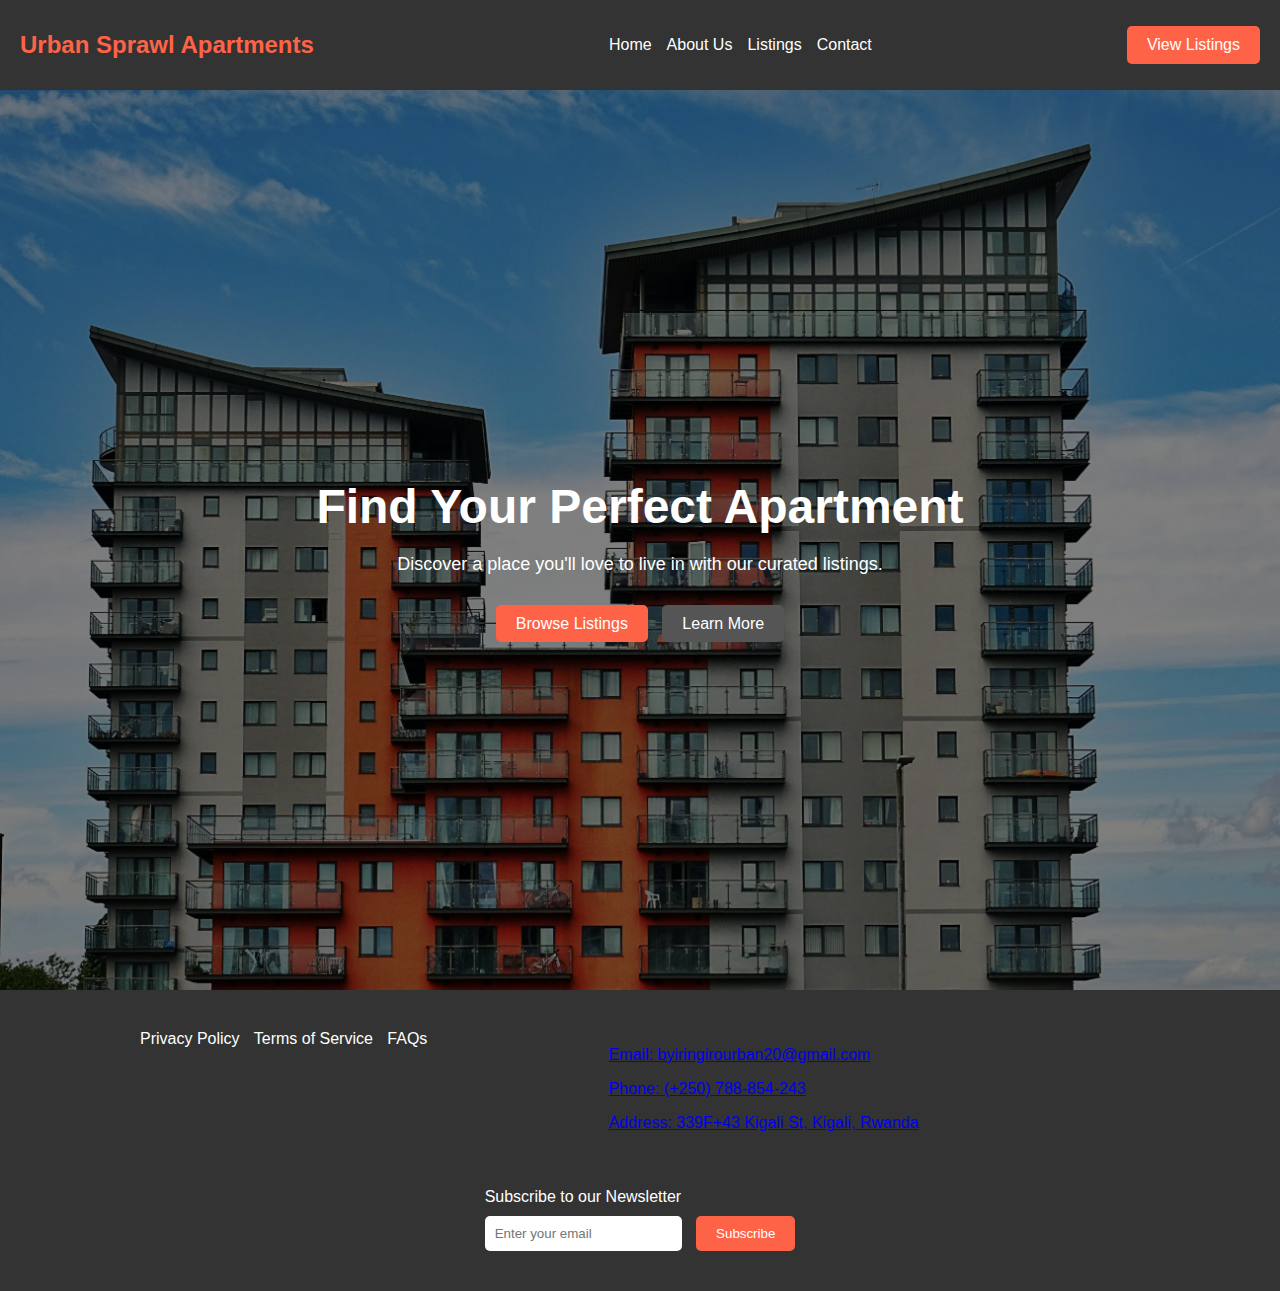
<file: index.html>
<!DOCTYPE html>
<html lang="en">
<head>
    <meta charset="UTF-8">
    <meta name="viewport" content="width=device-width, initial-scale=1.0">
    <link rel="stylesheet" href="https://cdnjs.cloudflare.com/ajax/libs/font-awesome/6.5.2/css/all.min.css" integrity="sha512-SnH5WK+bZxgPHs44uWIX+LLJAJ9/2PkPKZ5QiAj6Ta86w+fsb2TkcmfRyVX3pBnMFcV7oQPJkl9QevSCWr3W6A==" crossorigin="anonymous" referrerpolicy="no-referrer" />
    <title>Urban Sprawl Apartments</title>
    <link rel="stylesheet" href="style.css">
    <link rel="icon" href="logo.png">
</head>
<body>
    <header>
        <div class="logo">Urban Sprawl Apartments</div>
        <nav>
            <ul>
                <li><a href="#home">Home</a></li>
                <li><a href="about.html">About Us</a></li>
                <li><a href="listing.html">Listings</a></li>
                <li><a href="contact.html">Contact</a></li>
            </ul>
        </nav>
        <a class="cta" href="listing.html">View Listings</a>
    </header>
    <section class="hero">
        <div class="hero-overlay"></div>
        <div class="hero-content">
            <h1>Find Your Perfect Apartment</h1>
            <p>Discover a place you'll love to live in with our curated listings.</p>
            <a class="btn-primary" href="https://ie.hotels.com/de1230601-at15/booking-apartment-hotels-kigali-rwanda-hotel-rooms/">Browse Listings</a>
            <a class="btn-secondary" href="https://livinginkigali.com/houses-for-rent-kigali/">Learn More</a>
        </div>
    </section>
    <footer>
        <div class="footer-content">
            <div class="footer-links">
                <a href="privacy-policy.html">Privacy Policy</a>
                <a href="terms.html">Terms of Service</a>
                <a href="faq.html">FAQs</a>
            </div>
            <div class="contact-info">
                <a href="email: byiringirourban20@gmail.com"><p>Email: byiringirourban20@gmail.com</p></a>
                <a href="tel: (+250) 788-854-243 p123"><p>Phone: (+250) 788-854-243</p></a>
                <a href="https://www.google.com/search?q=Address%3A+339F%2B43+Kigali+St%2C+Kigali%2C+Rwanda&oq=Address%3A+339F%2B43+Kigali+St%2C+Kigali%2C+Rwanda&gs_lcrp=EgZjaHJvbWUyBggAEEUYOTIGCAEQRRg60gEHODUxajBqN6gCCLACAQ&sourceid=chrome&ie=UTF-8"><p>Address: 339F+43 Kigali St, Kigali, Rwanda</p></a>
            </div>
            <div class="social-media">
                <a href="https://www.facebook.com/profile.php?id=100066577867585"><i class="fa-brands fa-facebook"></i></a>
                <a href="https://www.instagram.com/grazia_apartments_rwanda1/"><i class="fa-brands fa-instagram"></i></a>
                <a href="https://x.com/urbanpac20"><i class="fa-brands fa-x-twitter"></i></a>
                <a href="https://telegram.org/"><i class="fa-brands fa-telegram"></i></a>
                <a href="https://web.whatsapp.com/"><i class="fa-brands fa-whatsapp"></i></a>
            </div>
        </div>
        <form class="newsletter-signup">
            <label for="email" id="myLabel">Subscribe to our Newsletter</label>
            <input type="email" id="email" name="email" placeholder="Enter your email">
            <button type="submit" id="submit">Subscribe</button>
        </form>
    </footer>
    <script src="script.js"></script>
</body>
</html>
</file>
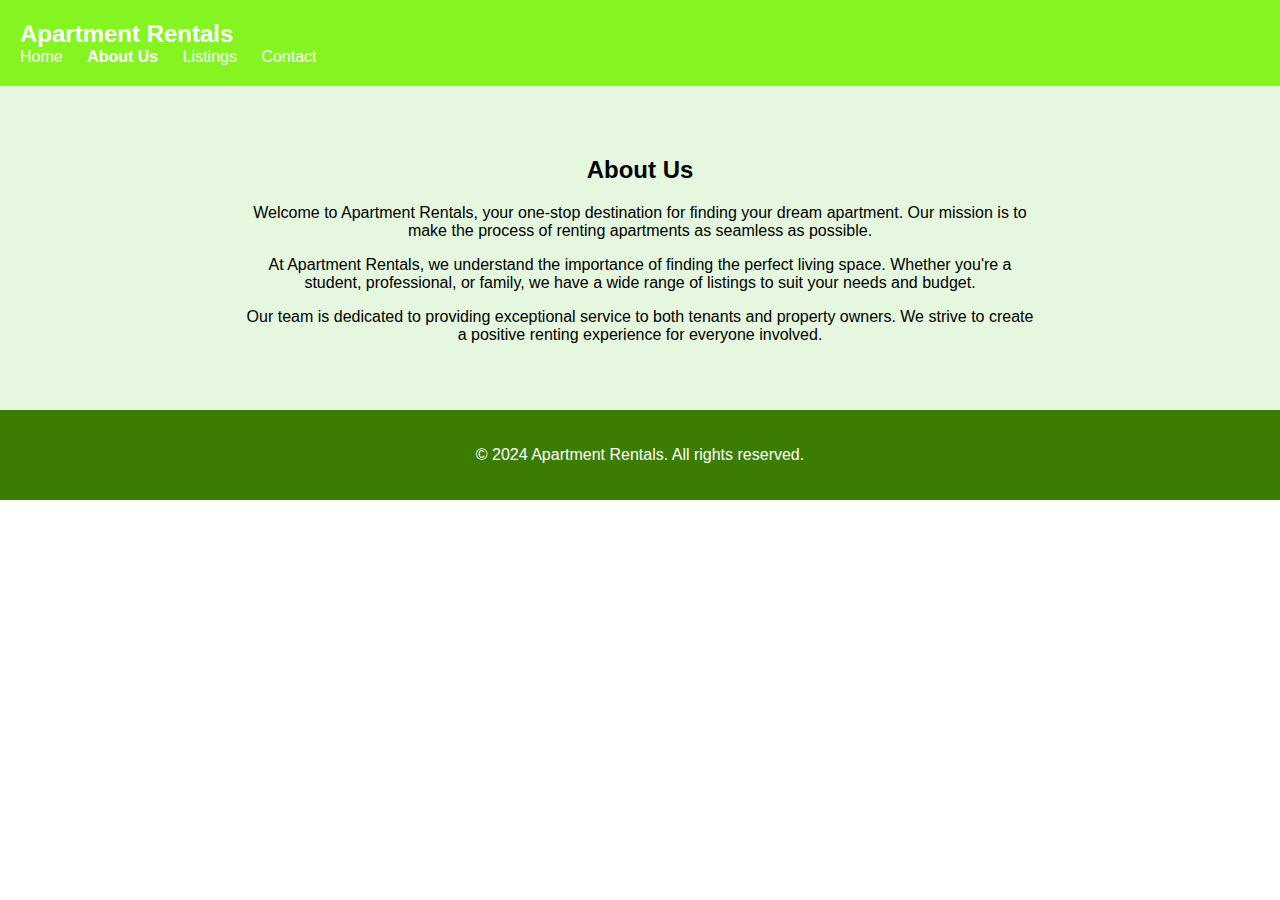
<file: about.html>
<!DOCTYPE html>
<html lang="en">
<head>
    <meta charset="UTF-8">
    <meta name="viewport" content="width=device-width, initial-scale=1.0">
    <title>About Us</title>
    <link rel="stylesheet" href="about.css">
    <link rel="icon" href="logo.png">
</head>
<body>
    <header>
        <div class="logo">Apartment Rentals</div>
        <nav>
            <ul>
                <li><a href="index.html">Home</a></li>
                <li><a href="about.html" class="active">About Us</a></li>
                <li><a href="listing.html">Listings</a></li>
                <li><a href="contact.html">Contact</a></li>
            </ul>
        </nav>
    </header>
    <section class="about-section">
        <div class="container">
            <h2>About Us</h2>
            <p>Welcome to Apartment Rentals, your one-stop destination for finding your dream apartment. Our mission is to make the process of renting apartments as seamless as possible.</p>
            <p>At Apartment Rentals, we understand the importance of finding the perfect living space. Whether you're a student, professional, or family, we have a wide range of listings to suit your needs and budget.</p>
            <p>Our team is dedicated to providing exceptional service to both tenants and property owners. We strive to create a positive renting experience for everyone involved.</p>
        </div>
    </section>
    <footer>
        <div class="container">
            <p>&copy; 2024 Apartment Rentals. All rights reserved.</p>
        </div>
    </footer>
    <script src="script.js"></script>
</body>
</html>
</file>
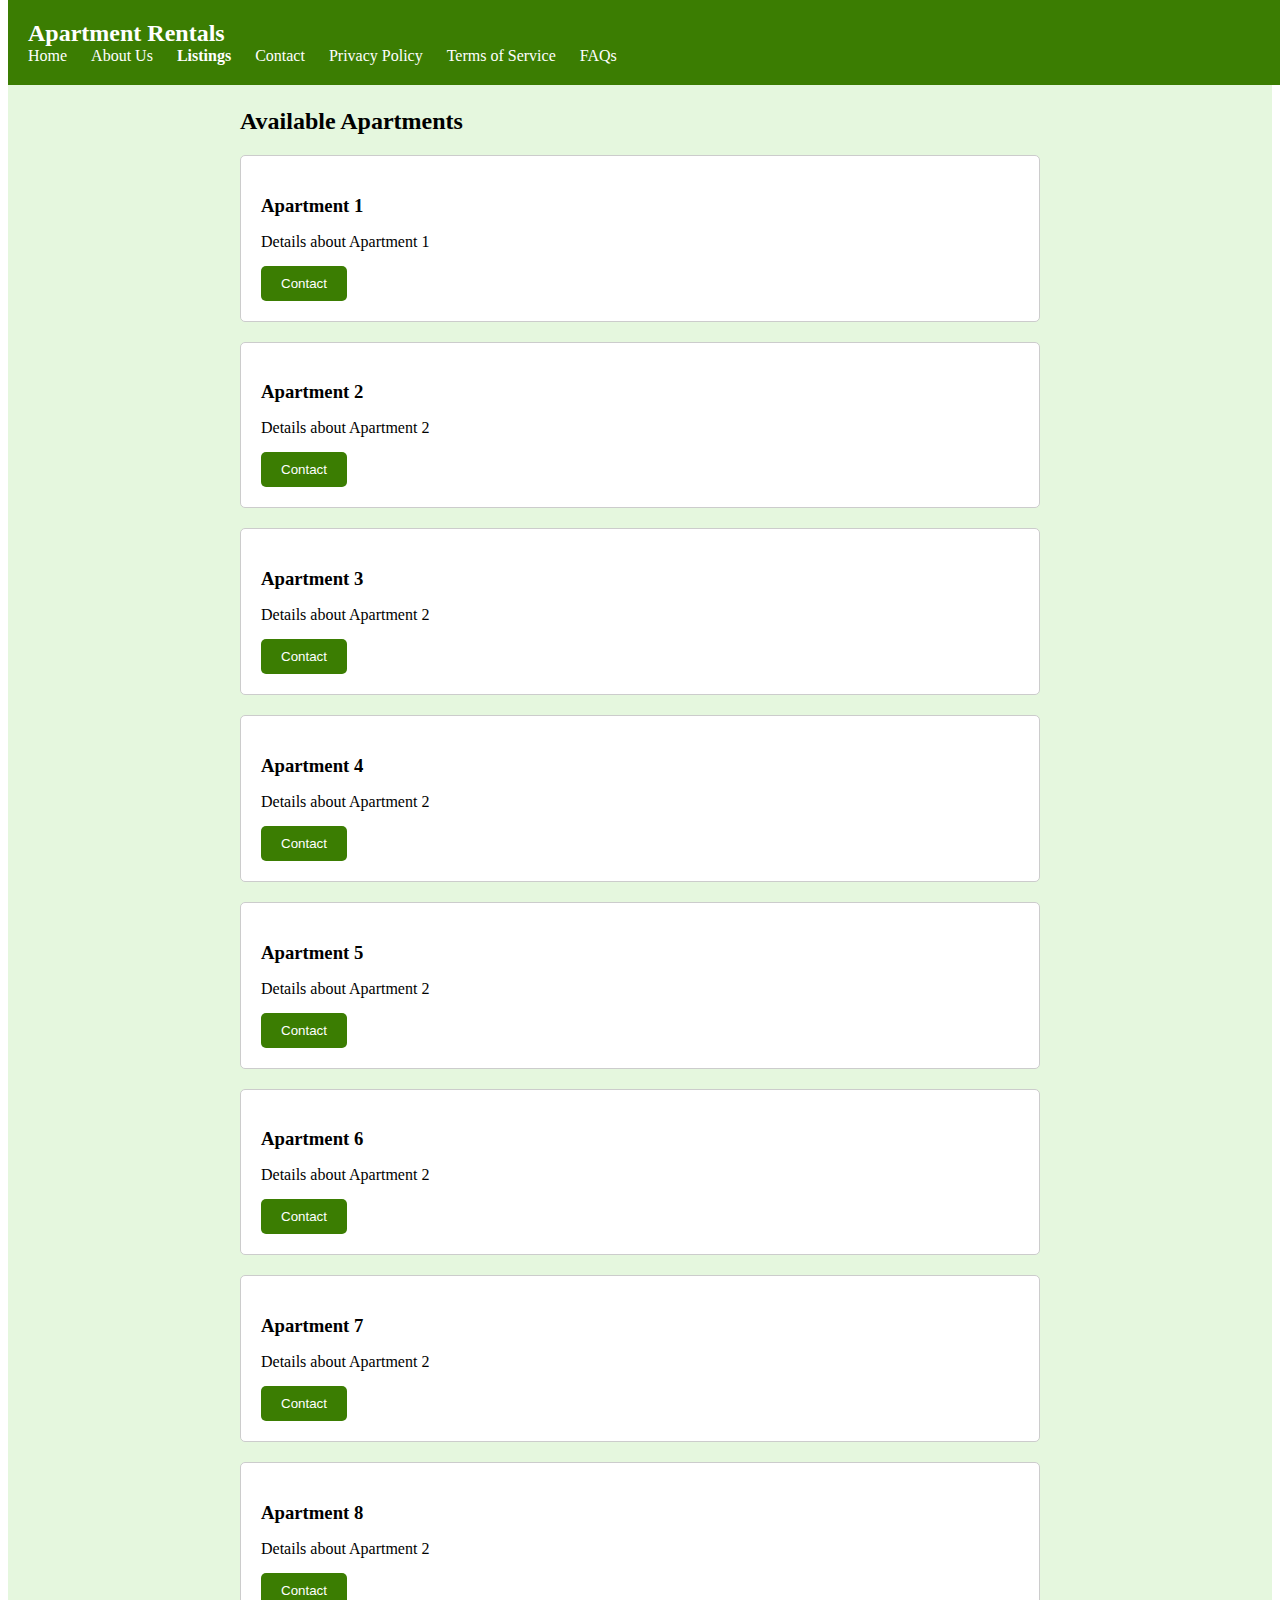
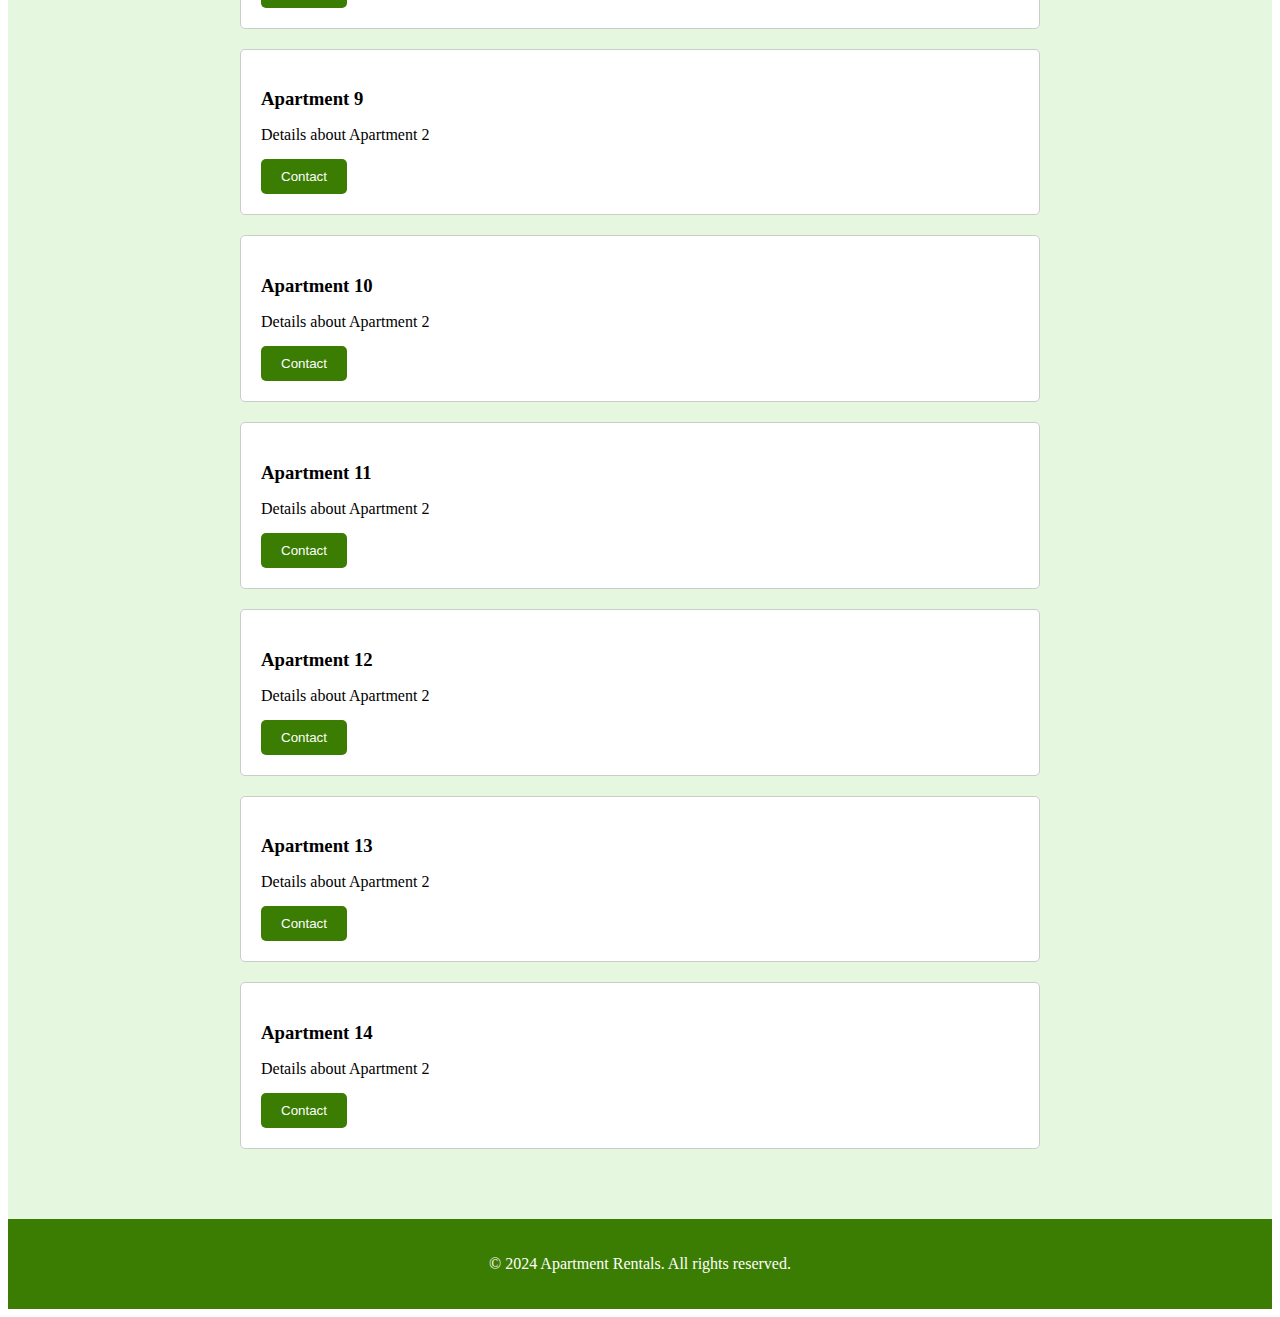
<file: contact-agent.html>
<!DOCTYPE html>
<html lang="en">
<head>
    <meta charset="UTF-8">
    <meta name="viewport" content="width=device-width, initial-scale=1.0">
    <title>Listings</title>
    <link rel="stylesheet" href="contact-agent.css">
</head>
<body>
    <header>
        <div class="logo">Apartment Rentals</div>
        <nav>
            <ul>
                <li><a href="index.html">Home</a></li>
                <li><a href="about.html">About Us</a></li>
                <li><a href="listing.html" class="active">Listings</a></li>
                <li><a href="contact.html">Contact</a></li>
                <li><a href="privacy-policy.html">Privacy Policy</a></li>
                <li><a href="terms.html">Terms of Service</a></li>
                <li><a href="faq.html">FAQs</a></li>
            </ul>
        </nav>
    </header>
    <section class="listings-section">
        <div class="container">
            <h2>Available Apartments</h2>
            <div class="listing">
                <h3>Apartment 1</h3>
                <p>Details about Apartment 1</p>
                <button class="contact-btn">Contact</button>
            </div>
            <div class="listing">
                <h3>Apartment 2</h3>
                <p>Details about Apartment 2</p>
                <button class="contact-btn">Contact</button>
            </div>
            <div class="listing">
                <h3>Apartment 3</h3>
                <p>Details about Apartment 2</p>
                <button class="contact-btn">Contact</button>
            </div>
            <div class="listing">
                <h3>Apartment 4</h3>
                <p>Details about Apartment 2</p>
                <button class="contact-btn">Contact</button>
            </div>
            <div class="listing">
                <h3>Apartment 5</h3>
                <p>Details about Apartment 2</p>
                <button class="contact-btn">Contact</button>
            </div>
            <div class="listing">
                <h3>Apartment 6</h3>
                <p>Details about Apartment 2</p>
                <button class="contact-btn">Contact</button>
            </div>
            <div class="listing">
                <h3>Apartment 7</h3>
                <p>Details about Apartment 2</p>
                <button class="contact-btn">Contact</button>
            </div>
            <div class="listing">
                <h3>Apartment 8</h3>
                <p>Details about Apartment 2</p>
                <button class="contact-btn">Contact</button>
            </div>
            <div class="listing">
                <h3>Apartment 9</h3>
                <p>Details about Apartment 2</p>
                <button class="contact-btn">Contact</button>
            </div>
            <div class="listing">
                <h3>Apartment 10</h3>
                <p>Details about Apartment 2</p>
                <button class="contact-btn">Contact</button>
            </div>
            <div class="listing">
                <h3>Apartment 11</h3>
                <p>Details about Apartment 2</p>
                <button class="contact-btn">Contact</button>
            </div>
            <div class="listing">
                <h3>Apartment 12</h3>
                <p>Details about Apartment 2</p>
                <button class="contact-btn">Contact</button>
            </div>
            <div class="listing">
                <h3>Apartment 13</h3>
                <p>Details about Apartment 2</p>
                <button class="contact-btn">Contact</button>
            </div>
            <div class="listing">
                <h3>Apartment 14</h3>
                <p>Details about Apartment 2</p>
                <button class="contact-btn">Contact</button>
            </div>
            <!-- Add more listings as needed -->
        </div>
    </section>

    <!-- Modal Structure -->
    <div id="contact-modal" class="modal">
        <div class="modal-content">
            <span class="close">&times;</span>
            <h2 style="text-align: center; font-size: 50px; "><u>Contact Us</u></h2>
            <!-- <form id="contact-form">
                <label for="name">Name:</label>
                <input type="text" id="name" name="name" required>
                <label for="email">Email:</label>
                <input type="email" id="email" name="email" required>
                <label for="message">Message:</label>
                <textarea id="message" name="message" rows="4" required></textarea>
                <button type="submit">Send Message</button>
            </form> -->
            <a href="tel: (+250)788-854243"><h2 style="text-align: center; font-size: 50px; margin-top: 30px;">(+250)788-854243</h2></a>
        </div>
    </div>

    <footer>
        <div class="container">
            <p>&copy; 2024 Apartment Rentals. All rights reserved.</p>
        </div>
    </footer>
    <script src="contact-agent.js"></script>
</body>
</html>
</file>
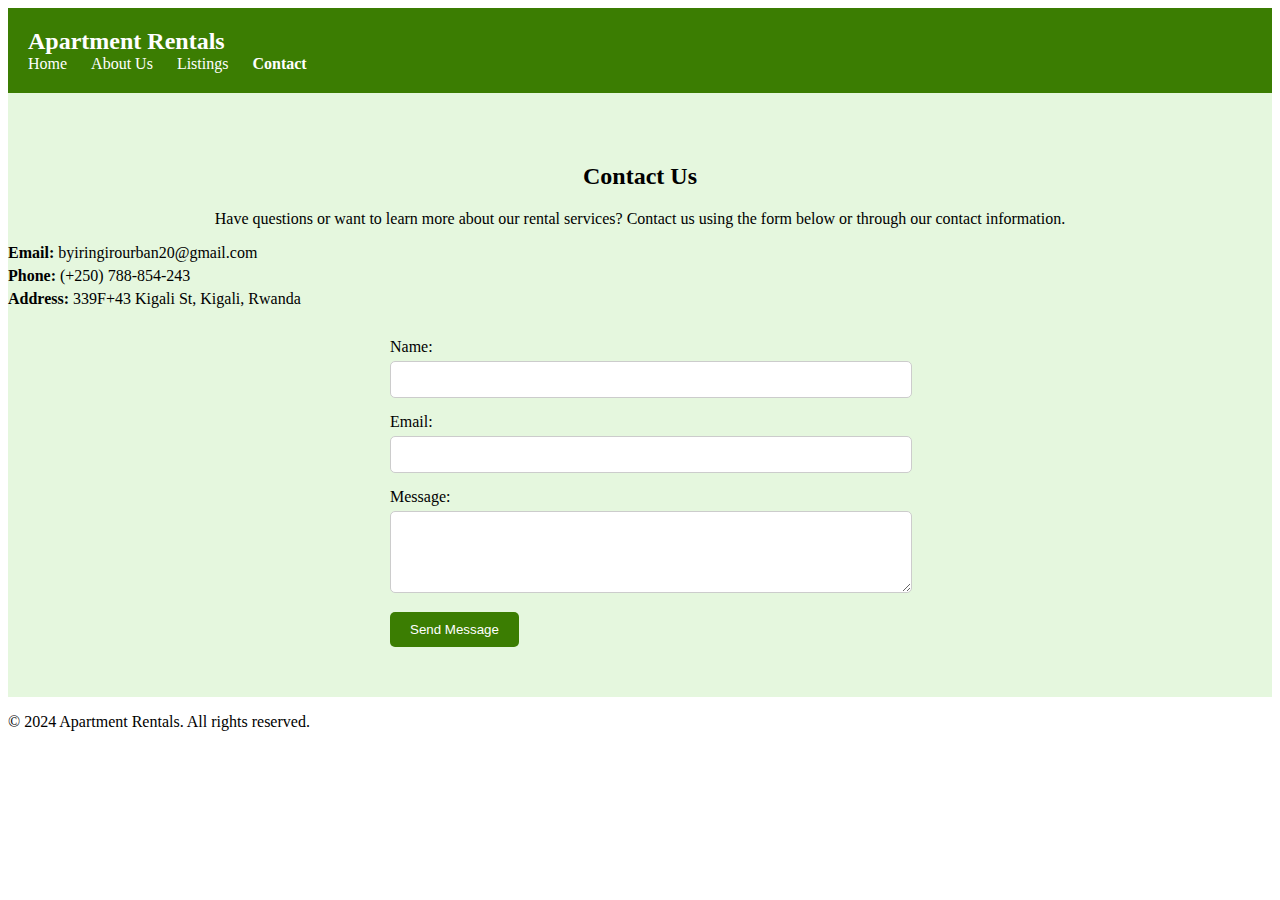
<file: contact.html>
<!DOCTYPE html>
<html lang="en">
<head>
    <meta charset="UTF-8">
    <meta name="viewport" content="width=device-width, initial-scale=1.0">
    <title>Contact Us</title>
    <link rel="stylesheet" href="contact.css">
    <link rel="icon" href="logo.png">
</head>
<body>
    <header>
        <div class="logo">Apartment Rentals</div>
        <nav>
            <ul>
                <li><a href="index.html">Home</a></li>
                <li><a href="about.html">About Us</a></li>
                <li><a href="listings.html">Listings</a></li>
                <li><a href="contact.html" class="active">Contact</a></li>
            </ul>
        </nav>
    </header>
    <section class="contact-section">
        <div class="container">
            <h2>Contact Us</h2>
            <p>Have questions or want to learn more about our rental services? Contact us using the form below or through our contact information.</p>
            <div class="contact-info">
                <p><strong>Email:</strong> byiringirourban20@gmail.com</p>
                <p><strong>Phone:</strong> (+250) 788-854-243</p>
                <p><strong>Address:</strong>  339F+43 Kigali St, Kigali, Rwanda</p>
            </div>
            <form class="contact-form">
                <label for="name">Name:</label>
                <input type="text" id="name" name="name" required>
                <label for="email">Email:</label>
                <input type="email" id="email" name="email" required>
                <label for="message">Message:</label>
                <textarea id="message" name="message" rows="4" required></textarea>
                <button type="submit">Send Message</button>
            </form>
        </div>
    </section>
    <footer>
        <div class="container">
            <p>&copy; 2024 Apartment Rentals. All rights reserved.</p>
        </div>
    </footer>
    <script src="script.js"></script>
</body>
</html>
</file>
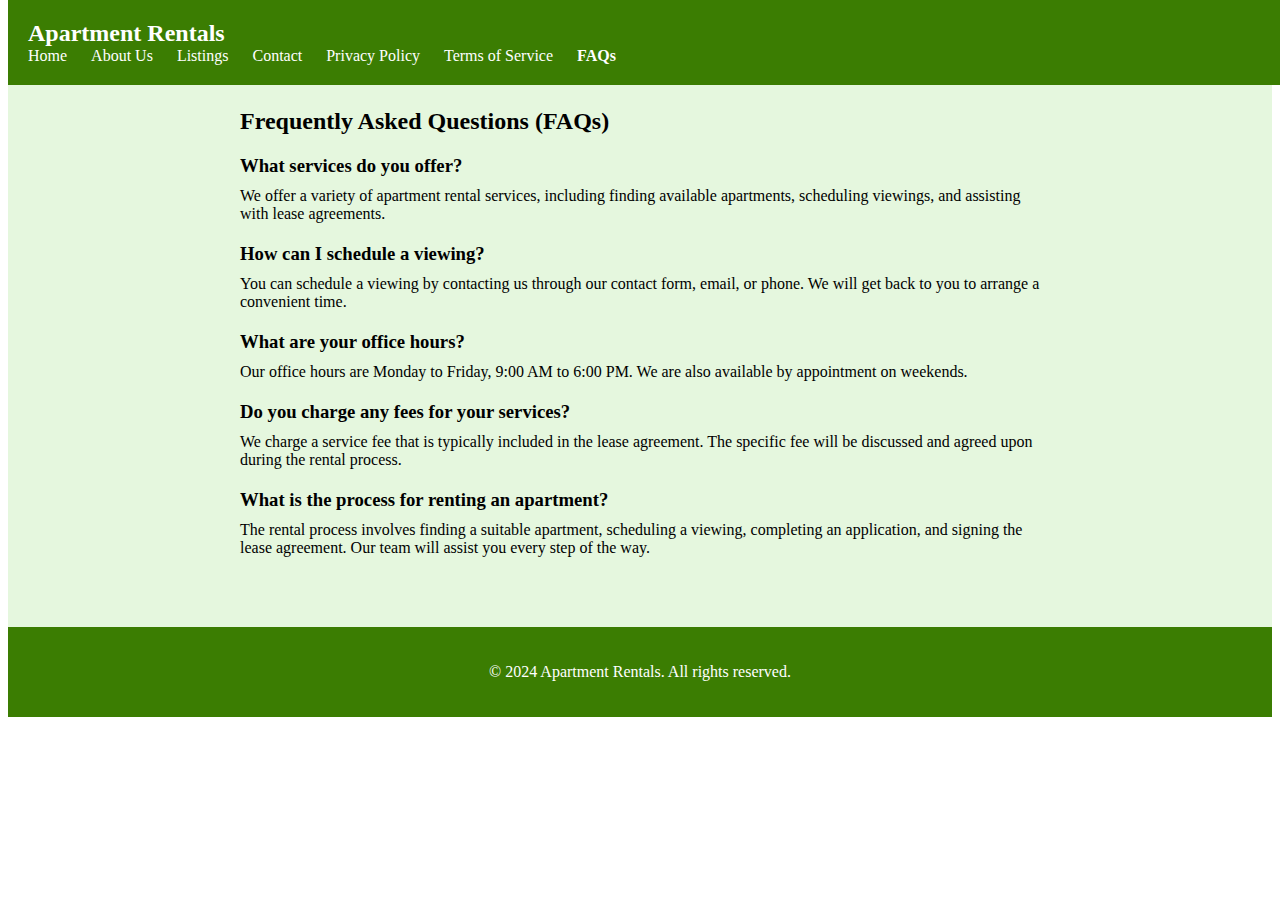
<file: faq.html>
<!DOCTYPE html>
<html lang="en">
<head>
    <meta charset="UTF-8">
    <meta name="viewport" content="width=device-width, initial-scale=1.0">
    <title>FAQs</title>
    <link rel="stylesheet" href="faq.css">
    <link rel="icon" href="logo.png">
</head>
<body>
    <header>
        <div class="logo">Apartment Rentals</div>
        <nav>
            <ul>
                <li><a href="index.html">Home</a></li>
                <li><a href="about.html">About Us</a></li>
                <li><a href="listing.html">Listings</a></li>
                <li><a href="contact.html">Contact</a></li>
                <li><a href="privacy-policy.html">Privacy Policy</a></li>
                <li><a href="terms.html">Terms of Service</a></li>
                <li><a href="faq.html" class="active">FAQs</a></li>
            </ul>
        </nav>
    </header>
    <section class="faqs-section">
        <div class="container">
            <h2>Frequently Asked Questions (FAQs)</h2>
            <div class="faq">
                <h3>What services do you offer?</h3>
                <p>We offer a variety of apartment rental services, including finding available apartments, scheduling viewings, and assisting with lease agreements.</p>
            </div>
            <div class="faq">
                <h3>How can I schedule a viewing?</h3>
                <p>You can schedule a viewing by contacting us through our contact form, email, or phone. We will get back to you to arrange a convenient time.</p>
            </div>
            <div class="faq">
                <h3>What are your office hours?</h3>
                <p>Our office hours are Monday to Friday, 9:00 AM to 6:00 PM. We are also available by appointment on weekends.</p>
            </div>
            <div class="faq">
                <h3>Do you charge any fees for your services?</h3>
                <p>We charge a service fee that is typically included in the lease agreement. The specific fee will be discussed and agreed upon during the rental process.</p>
            </div>
            <div class="faq">
                <h3>What is the process for renting an apartment?</h3>
                <p>The rental process involves finding a suitable apartment, scheduling a viewing, completing an application, and signing the lease agreement. Our team will assist you every step of the way.</p>
            </div>
            <!-- Add more FAQs as needed -->
        </div>
    </section>
    <footer>
        <div class="container">
            <p>&copy; 2024 Apartment Rentals. All rights reserved.</p>
        </div>
    </footer>
    <script src="script.js"></script>
</body>
</html>
</file>
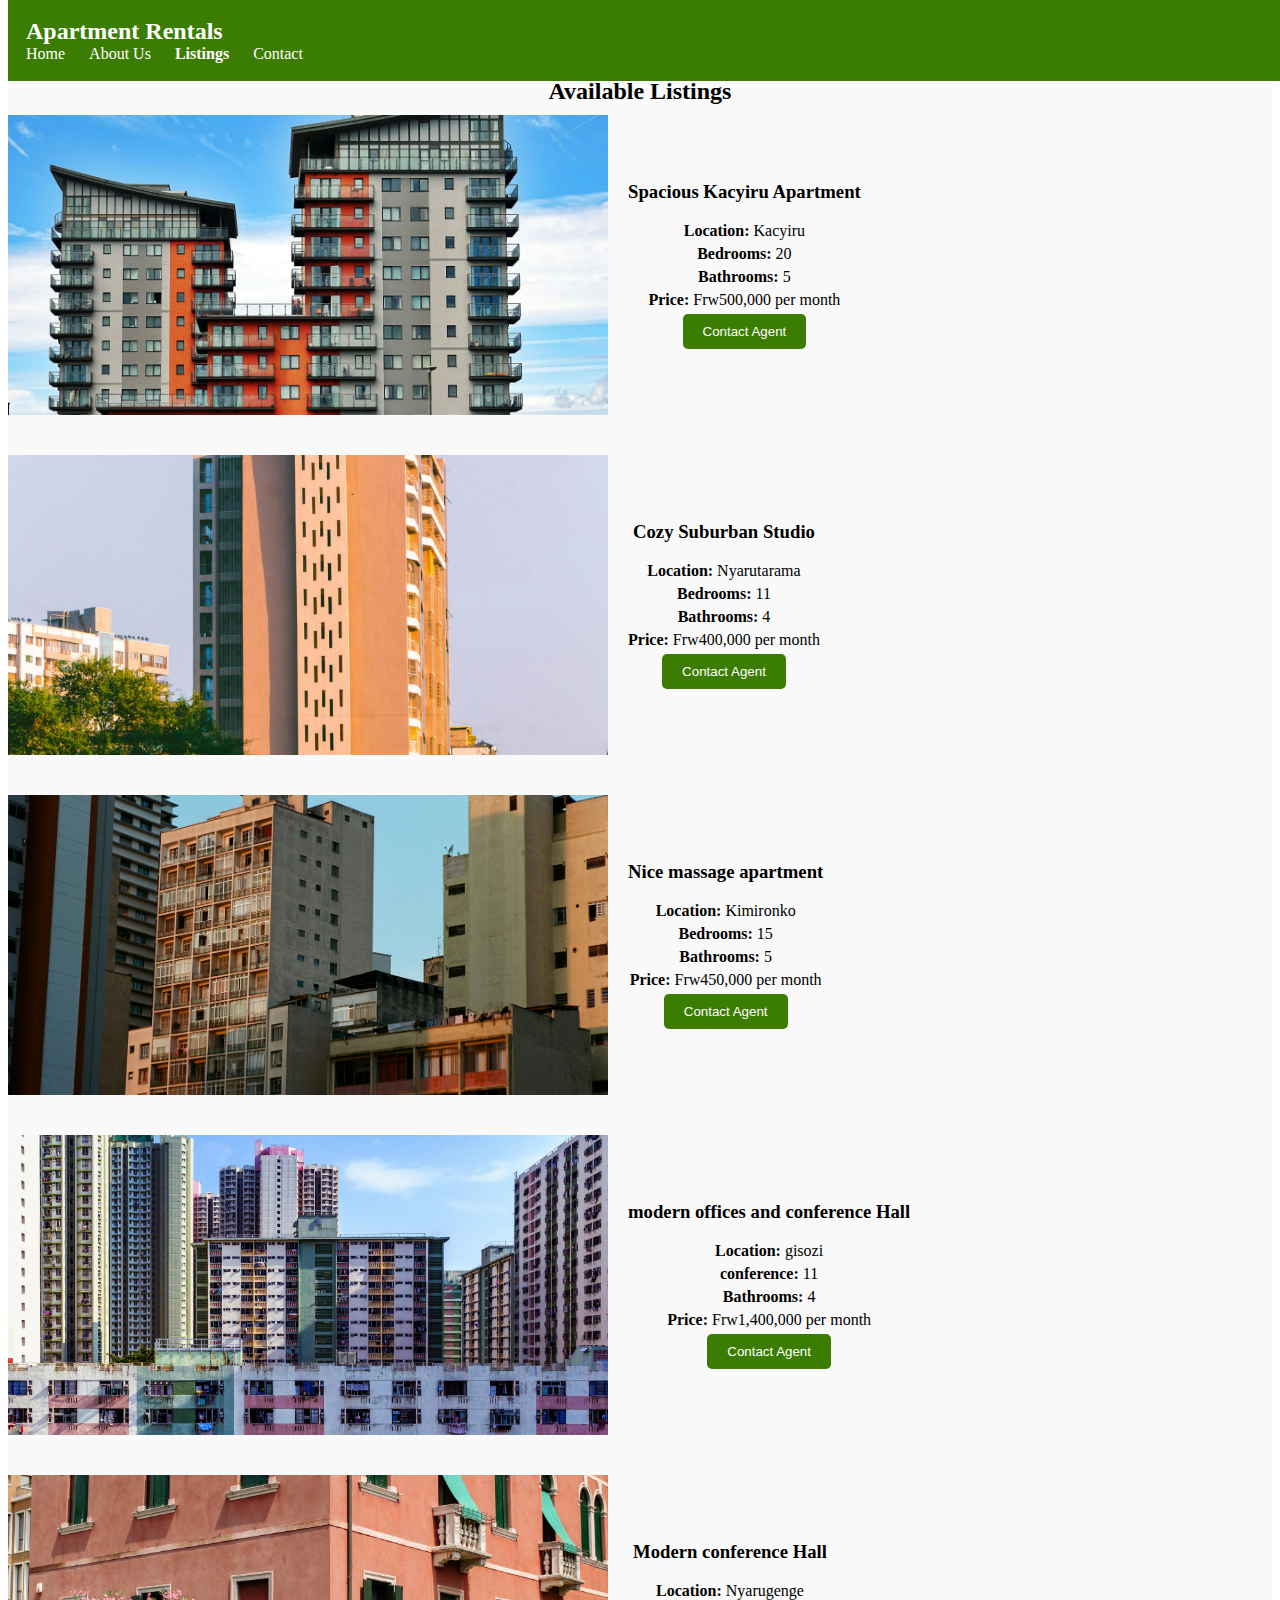
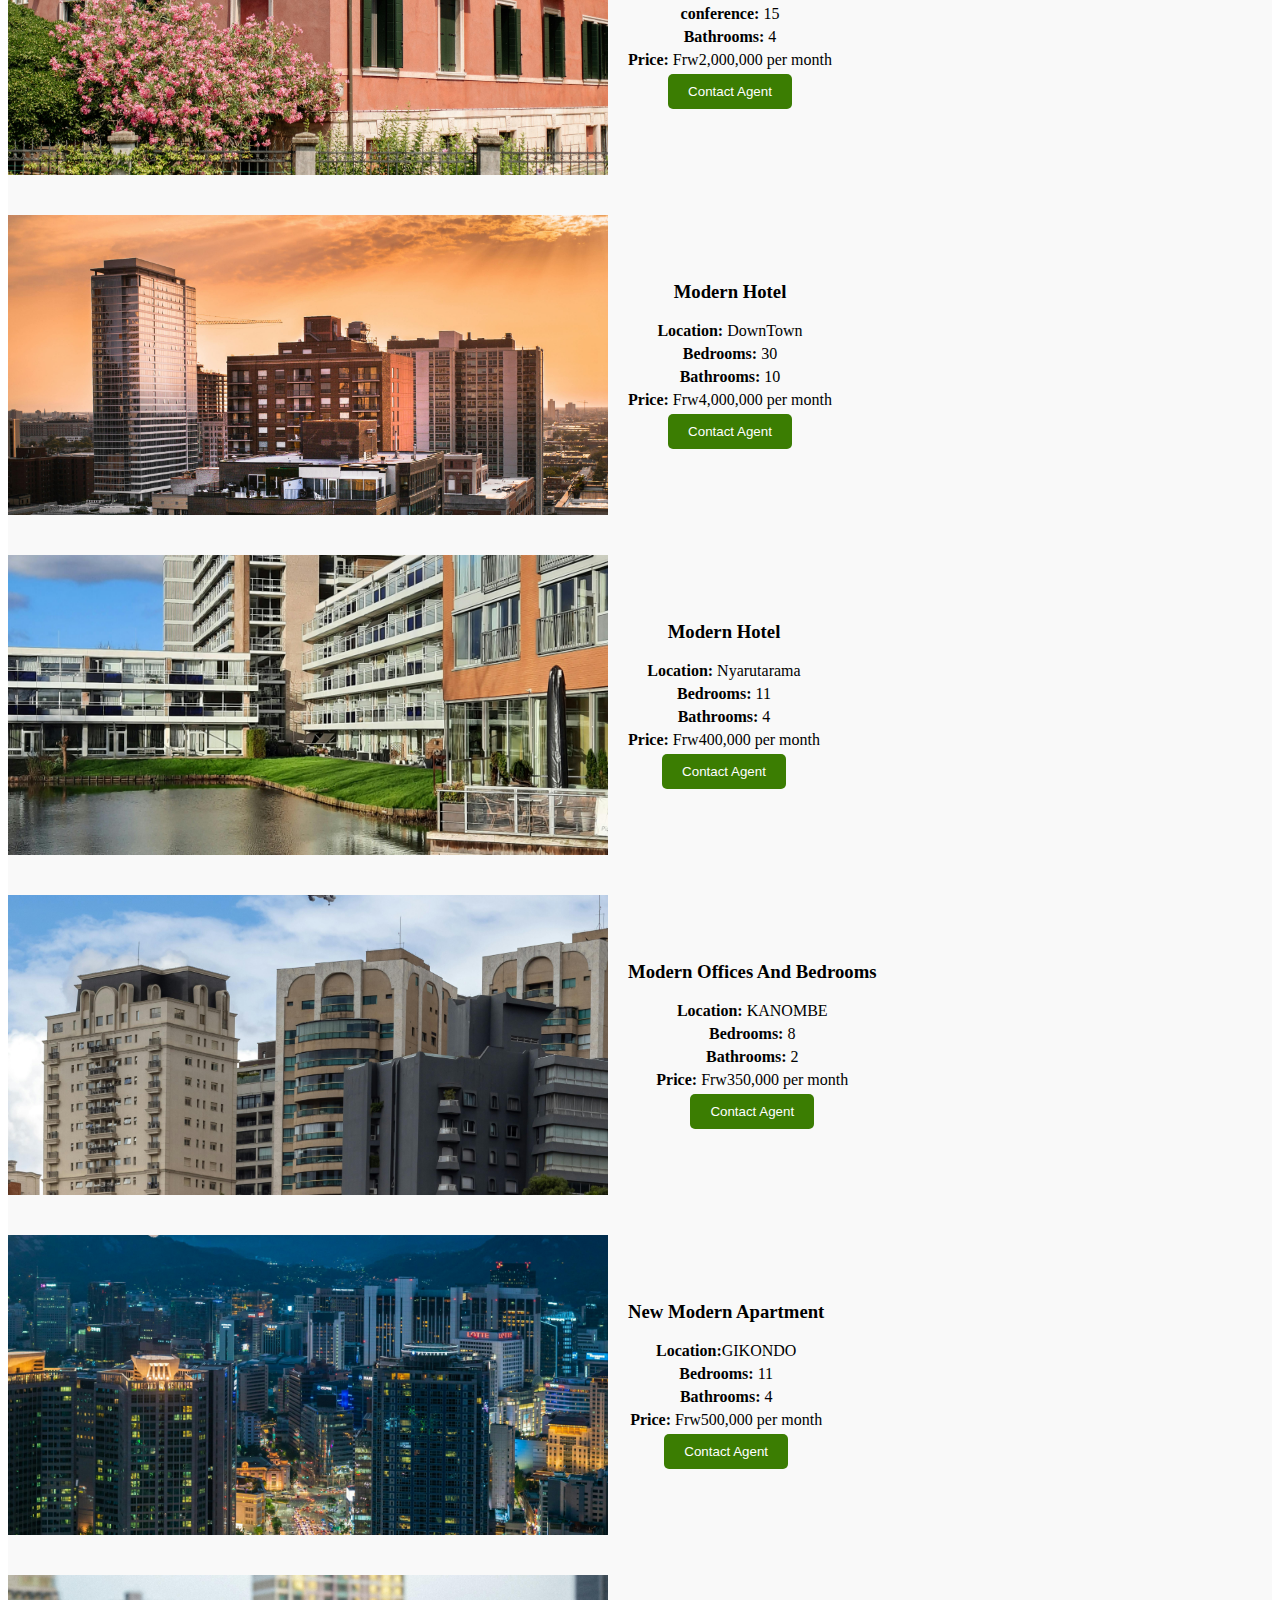
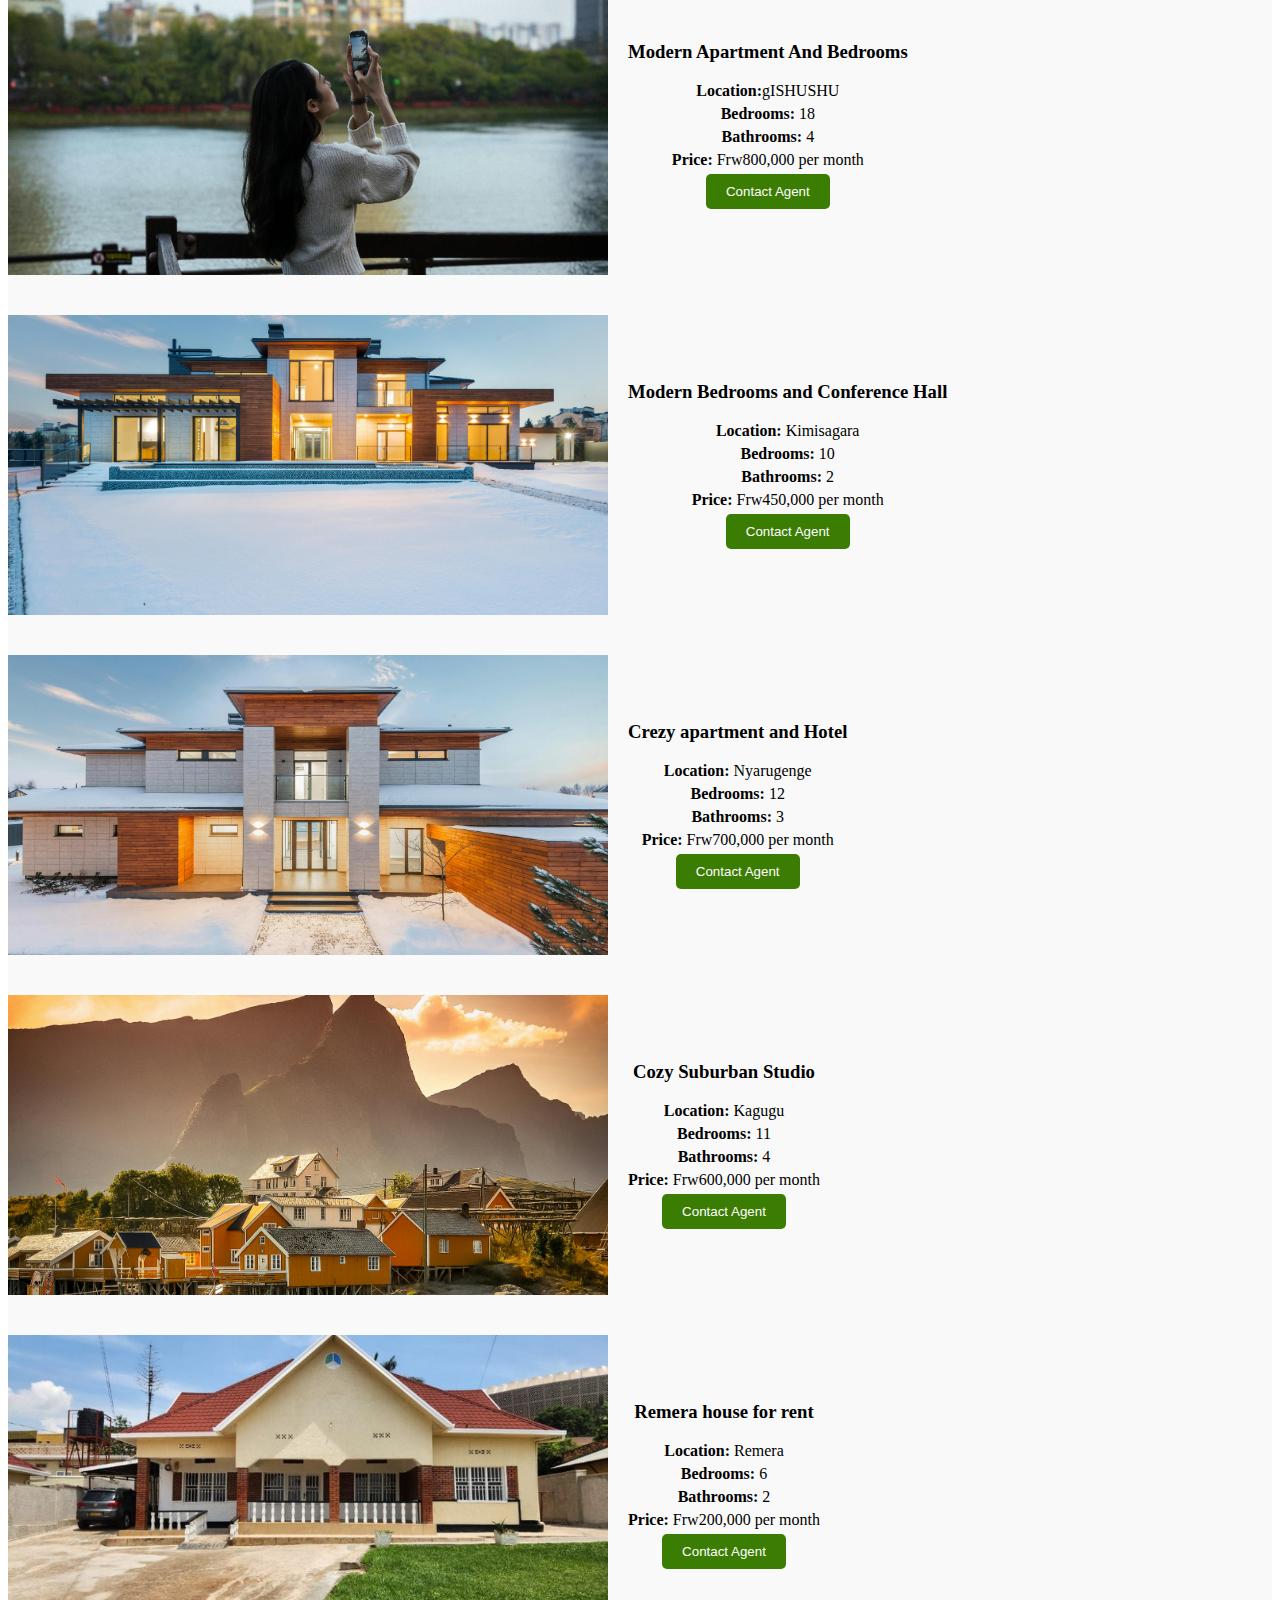
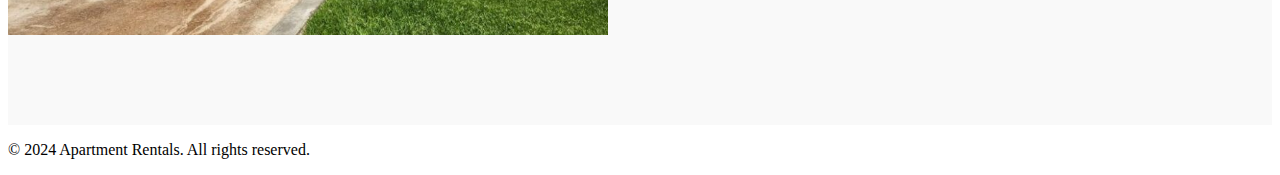
<file: listing.html>
<!DOCTYPE html>
<html lang="en">
<head>
    <meta charset="UTF-8">
    <meta name="viewport" content="width=device-width, initial-scale=1.0">
    <title>Listings</title>
    <link rel="stylesheet" href="listing.css">
    <link rel="icon" href="logo.png">
</head>
<body>
    <header>
        <div class="logo">Apartment Rentals</div>
        <nav>
            <ul>
                <li><a href="index.html">Home</a></li>
                <li><a href="about.html">About Us</a></li>
                <li><a href="listing.html" class="active">Listings</a></li>
                <li><a href="contact.html">Contact</a></li>
            </ul>
        </nav>
    </header>
    <section class="listings-section">
        <div class="container">
            <h2 class="head">Available Listings</h2>
            <div class="listing">
                <img src="apartment1.jpg" alt="Apartment 1">
                <div class="listing-info">
                    <h3>Spacious Kacyiru Apartment</h3>
                    <p><strong>Location:</strong> Kacyiru</p>
                    <p><strong>Bedrooms:</strong> 20</p>
                    <p><strong>Bathrooms:</strong> 5</p>
                    <p><strong>Price:</strong> Frw500,000 per month</p>
                    <a href="contact-agent.html"><button>Contact Agent</button></a>
                </div>
            </div>
            <div class="listing">
                <img src="apartment2.jpg" alt="Apartment 2">
                <div class="listing-info">
                    <h3>Cozy Suburban Studio</h3>
                    <p><strong>Location:</strong> Nyarutarama</p>
                    <p><strong>Bedrooms:</strong> 11</p>
                    <p><strong>Bathrooms:</strong> 4</p>
                    <p><strong>Price:</strong> Frw400,000 per month</p>
                    <a href="contact-agent.html"><button>Contact Agent</button></a>
                </div>
            </div>
            <div class="listing">
                <img src="apartment4.jpg" alt="Apartment 4">
                <div class="listing-info">
                    <h3>Nice massage apartment</h3>
                    <p><strong>Location:</strong> Kimironko</p>
                    <p><strong>Bedrooms:</strong> 15</p>
                    <p><strong>Bathrooms:</strong> 5</p>
                    <p><strong>Price:</strong> Frw450,000 per month</p>
                    <a href="contact-agent.html"><button>Contact Agent</button></a>
                </div>
            </div>
            <div class="listing">
                <img src="apartment5.jpg" alt="Apartment 5">
                <div class="listing-info">
                    <h3>modern offices and conference Hall</h3>
                    <p><strong>Location:</strong> gisozi</p>
                    <p><strong>conference:</strong> 11</p>
                    <p><strong>Bathrooms:</strong> 4</p>
                    <p><strong>Price:</strong> Frw1,400,000 per month</p>
                    <a href="contact-agent.html"><button>Contact Agent</button></a>
                </div>
            </div>
            <div class="listing">
                <img src="apartment6.jpg" alt="Apartment 6">
                <div class="listing-info">
                    <h3>Modern conference Hall</h3>
                    <p><strong>Location:</strong> Nyarugenge</p>
                    <p><strong>conference:</strong> 15</p>
                    <p><strong>Bathrooms:</strong> 4</p>
                    <p><strong>Price:</strong> Frw2,000,000 per month</p>
                    <a href="contact-agent.html"><button>Contact Agent</button></a>
                </div>
            </div>
            <div class="listing">
                <img src="apartment7.jpg" alt="Apartment 7">
                <div class="listing-info">
                    <h3>Modern Hotel</h3>
                    <p><strong>Location:</strong> DownTown</p>
                    <p><strong>Bedrooms:</strong> 30</p>
                    <p><strong>Bathrooms:</strong> 10</p>
                    <p><strong>Price:</strong> Frw4,000,000 per month</p>
                    <a href="contact-agent.html"><button>Contact Agent</button></a>
                </div>
            </div>
            <div class="listing">
                <img src="apartment8.jpg" alt="Apartment 8">
                <div class="listing-info">
                    <h3>Modern Hotel</h3>
                    <p><strong>Location:</strong> Nyarutarama</p>
                    <p><strong>Bedrooms:</strong> 11</p>
                    <p><strong>Bathrooms:</strong> 4</p>
                    <p><strong>Price:</strong> Frw400,000 per month</p>
                    <a href="contact-agent.html"><button>Contact Agent</button></a>
                </div>
            </div>
            <div class="listing">
                <img src="apartment9.jpg" alt="Apartment 9">
                <div class="listing-info">
                    <h3>Modern Offices And Bedrooms</h3>
                    <p><strong>Location:</strong> KANOMBE</p>
                    <p><strong>Bedrooms:</strong> 8</p>
                    <p><strong>Bathrooms:</strong> 2</p>
                    <p><strong>Price:</strong> Frw350,000 per month</p>
                    <a href="contact-agent.html"><button>Contact Agent</button></a>
                </div>
            </div>
            <div class="listing">
                <img src="apartment10.jpg" alt="Apartment 10">
                <div class="listing-info">
                    <h3>New Modern Apartment</h3>
                    <p><strong>Location:</strong>GIKONDO</p>
                    <p><strong>Bedrooms:</strong> 11</p>
                    <p><strong>Bathrooms:</strong> 4</p>
                    <p><strong>Price:</strong> Frw500,000 per month</p>
                    <a href="contact-agent.html"><button>Contact Agent</button></a>
                </div>
            </div>
            <div class="listing">
                <img src="apartment11.jpg" alt="Apartment 11">
                <div class="listing-info">
                    <h3>Modern Apartment And Bedrooms</h3>
                    <p><strong>Location:</strong>gISHUSHU</p>
                    <p><strong>Bedrooms:</strong> 18</p>
                    <p><strong>Bathrooms:</strong> 4</p>
                    <p><strong>Price:</strong> Frw800,000 per month</p>
                    <a href="contact-agent.html"><button>Contact Agent</button></a>
                </div>
            </div>
            <div class="listing">
                <img src="apartment12.jpg" alt="Apartment 12">
                <div class="listing-info">
                    <h3>Modern Bedrooms and Conference Hall</h3>
                    <p><strong>Location:</strong> Kimisagara</p>
                    <p><strong>Bedrooms:</strong> 10</p>
                    <p><strong>Bathrooms:</strong> 2</p>
                    <p><strong>Price:</strong> Frw450,000 per month</p>
                    <a href="contact-agent.html"><button>Contact Agent</button></a>
                </div>
            </div>
            <div class="listing">
                <img src="apartment13.jpg" alt="Apartment 13">
                <div class="listing-info">
                    <h3>Crezy apartment and Hotel</h3>
                    <p><strong>Location:</strong> Nyarugenge</p>
                    <p><strong>Bedrooms:</strong> 12</p>
                    <p><strong>Bathrooms:</strong> 3</p>
                    <p><strong>Price:</strong> Frw700,000 per month</p>
                    <a href="contact-agent.html"><button>Contact Agent</button></a>
                </div>
            </div>
            <div class="listing">
                <img src="apartment14.jpg" alt="Apartment 14">
                <div class="listing-info">
                    <h3>Cozy Suburban Studio</h3>
                    <p><strong>Location:</strong> Kagugu</p>
                    <p><strong>Bedrooms:</strong> 11</p>
                    <p><strong>Bathrooms:</strong> 4</p>
                    <p><strong>Price:</strong> Frw600,000 per month</p>
                    <a href="contact-agent.html"><button>Contact Agent</button></a>
                </div>
            </div>
            <div class="listing">
                <img src="apartment15.jpg" alt="Apartment 15">
                <div class="listing-info">
                    <h3>Remera house for rent</h3>
                    <p><strong>Location:</strong> Remera</p>
                    <p><strong>Bedrooms:</strong> 6</p>
                    <p><strong>Bathrooms:</strong> 2</p>
                    <p><strong>Price:</strong> Frw200,000 per month</p>
                    <a href="contact-agent.html"><button>Contact Agent</button></a>
                </div>
            </div>
            <!-- Add more listings here -->
        </div>
    </section>
    <footer>
        <div class="container">
            <p>&copy; 2024 Apartment Rentals. All rights reserved.</p>
        </div>
    </footer>
    <script src="script.js"></script>
</body>
</html>
</file>
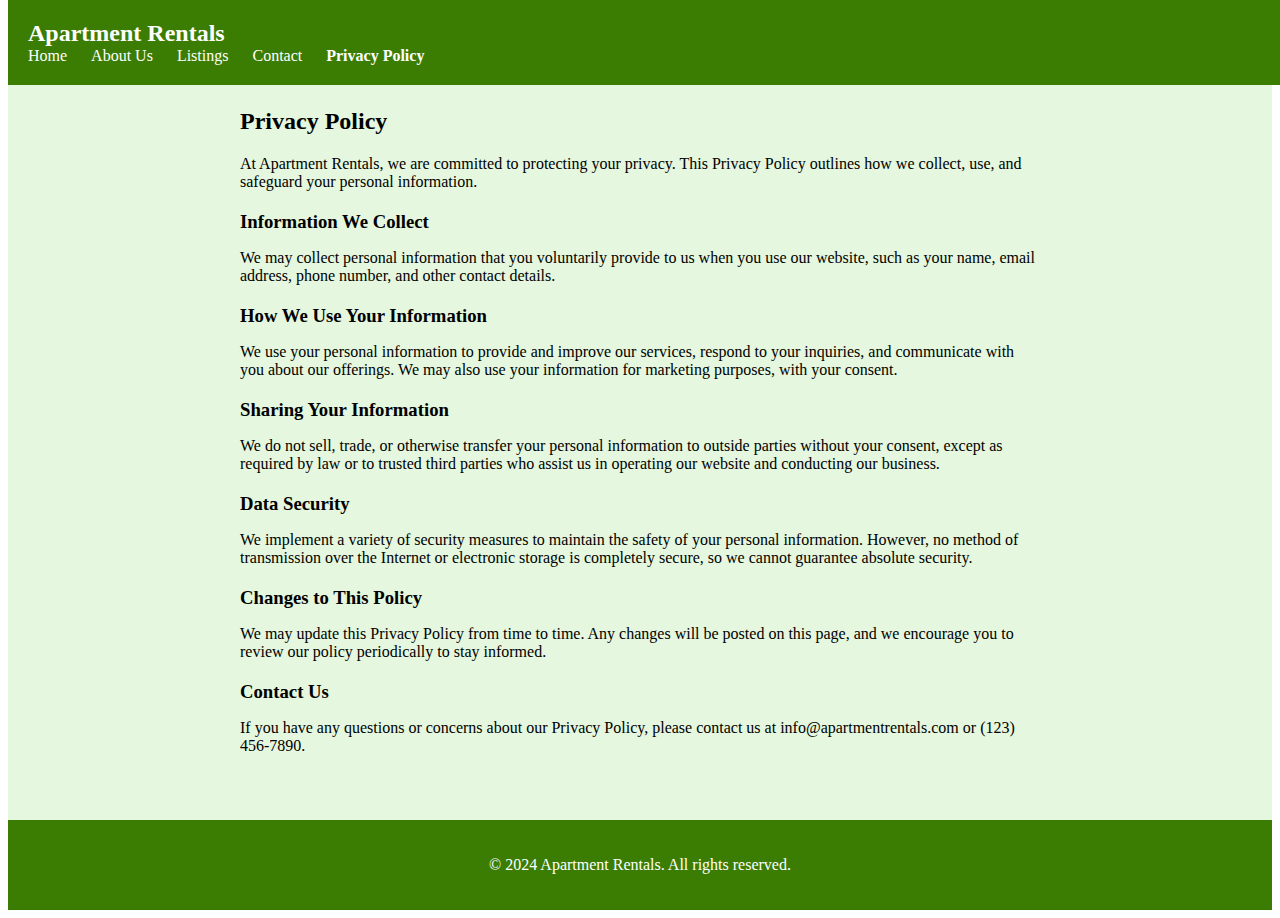
<file: privacy-policy.html>
<!DOCTYPE html>
<html lang="en">
<head>
    <meta charset="UTF-8">
    <meta name="viewport" content="width=device-width, initial-scale=1.0">
    <title>Privacy Policy</title>
    <link rel="stylesheet" href="privacy-policy.css">
    <link rel="icon" href="logo.png">
</head>
<body>
    <header>
        <div class="logo">Apartment Rentals</div>
        <nav>
            <ul>
                <li><a href="index.html">Home</a></li>
                <li><a href="about.html">About Us</a></li>
                <li><a href="listing.html">Listings</a></li>
                <li><a href="contact.html">Contact</a></li>
                <li><a href="privacy-policy.html" class="active">Privacy Policy</a></li>
            </ul>
        </nav>
    </header>
    <section class="privacy-policy-section">
        <div class="container">
            <h2>Privacy Policy</h2>
            <p>At Apartment Rentals, we are committed to protecting your privacy. This Privacy Policy outlines how we collect, use, and safeguard your personal information.</p>
            
            <h3>Information We Collect</h3>
            <p>We may collect personal information that you voluntarily provide to us when you use our website, such as your name, email address, phone number, and other contact details.</p>
            
            <h3>How We Use Your Information</h3>
            <p>We use your personal information to provide and improve our services, respond to your inquiries, and communicate with you about our offerings. We may also use your information for marketing purposes, with your consent.</p>
            
            <h3>Sharing Your Information</h3>
            <p>We do not sell, trade, or otherwise transfer your personal information to outside parties without your consent, except as required by law or to trusted third parties who assist us in operating our website and conducting our business.</p>
            
            <h3>Data Security</h3>
            <p>We implement a variety of security measures to maintain the safety of your personal information. However, no method of transmission over the Internet or electronic storage is completely secure, so we cannot guarantee absolute security.</p>
            
            <h3>Changes to This Policy</h3>
            <p>We may update this Privacy Policy from time to time. Any changes will be posted on this page, and we encourage you to review our policy periodically to stay informed.</p>
            
            <h3>Contact Us</h3>
            <p>If you have any questions or concerns about our Privacy Policy, please contact us at info@apartmentrentals.com or (123) 456-7890.</p>
        </div>
    </section>
    <footer>
        <div class="container">
            <p>&copy; 2024 Apartment Rentals. All rights reserved.</p>
        </div>
    </footer>
    <script src="script.js"></script>
</body>
</html>
</file>
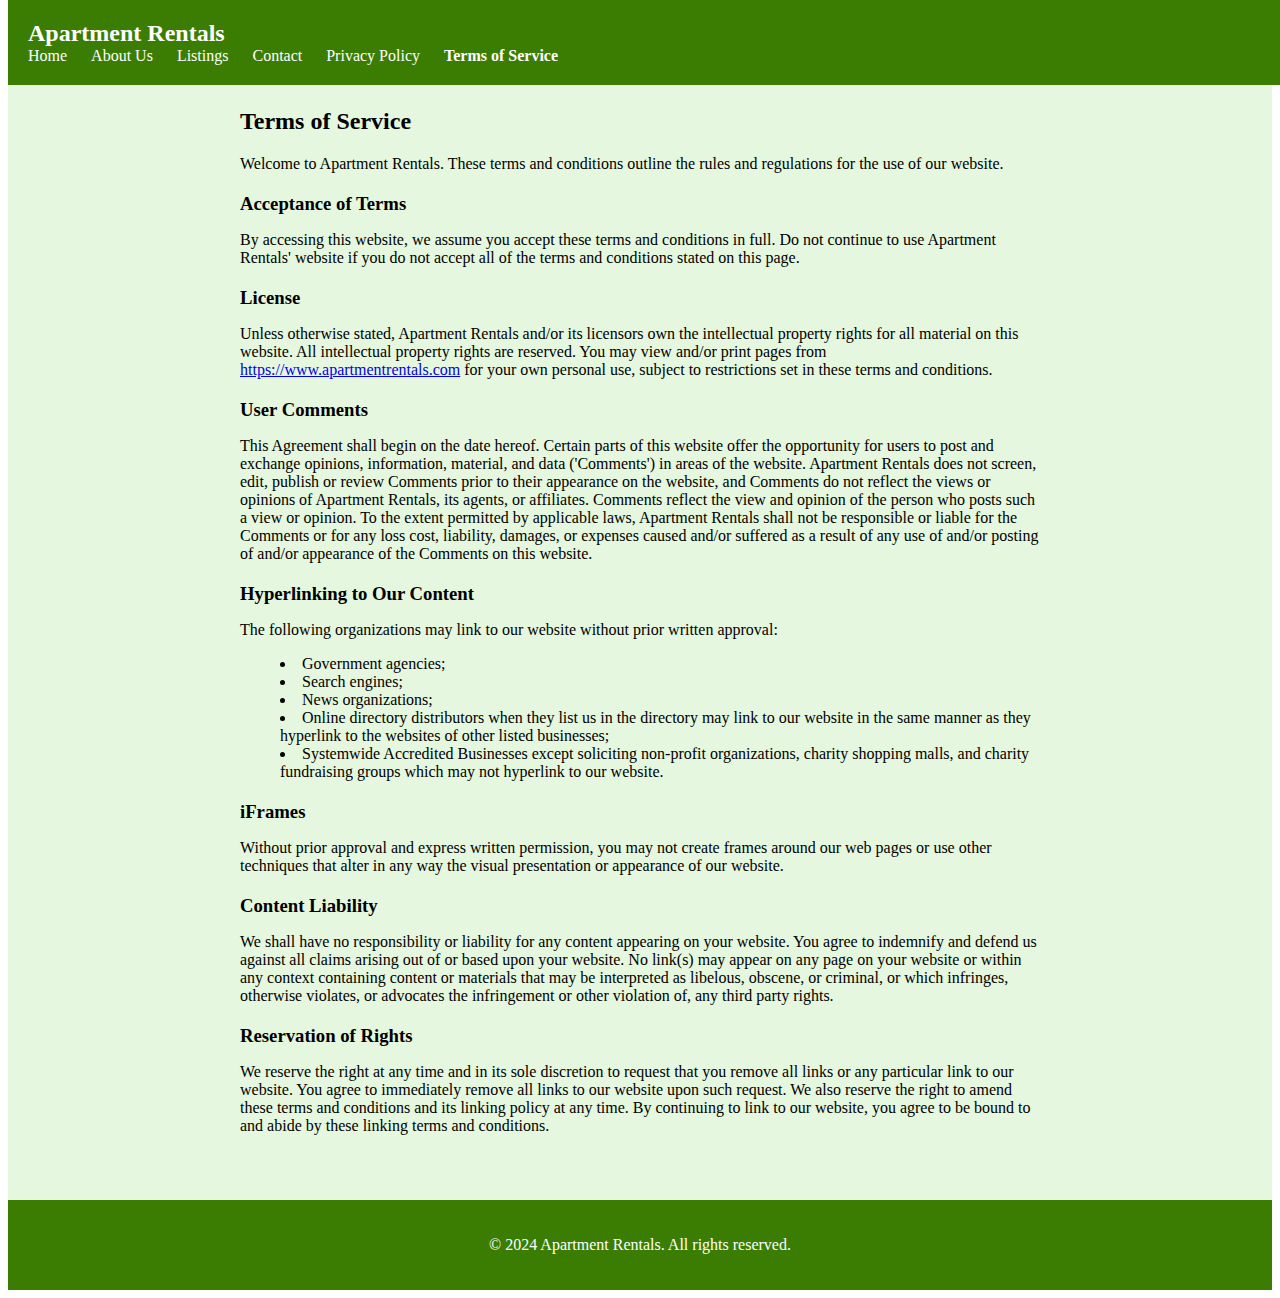
<file: terms.html>
<!DOCTYPE html>
<html lang="en">
<head>
    <meta charset="UTF-8">
    <meta name="viewport" content="width=device-width, initial-scale=1.0">
    <title>Terms of Service</title>
    <link rel="stylesheet" href="terms.css">
    <link rel="icon" href="logo.png">
</head>
<body>
    <header>
        <div class="logo">Apartment Rentals</div>
        <nav>
            <ul>
                <li><a href="index.html">Home</a></li>
                <li><a href="about.html">About Us</a></li>
                <li><a href="listing.html">Listings</a></li>
                <li><a href="contact.html">Contact</a></li>
                <li><a href="privacy-policy.html">Privacy Policy</a></li>
                <li><a href="terms.css" class="active">Terms of Service</a></li>
            </ul>
        </nav>
    </header>
    <section class="terms-section">
        <div class="container">
            <h2>Terms of Service</h2>
            <p>Welcome to Apartment Rentals. These terms and conditions outline the rules and regulations for the use of our website.</p>
            
            <h3>Acceptance of Terms</h3>
            <p>By accessing this website, we assume you accept these terms and conditions in full. Do not continue to use Apartment Rentals' website if you do not accept all of the terms and conditions stated on this page.</p>
            
            <h3>License</h3>
            <p>Unless otherwise stated, Apartment Rentals and/or its licensors own the intellectual property rights for all material on this website. All intellectual property rights are reserved. You may view and/or print pages from <a href="index.html">https://www.apartmentrentals.com</a> for your own personal use, subject to restrictions set in these terms and conditions.</p>
            
            <h3>User Comments</h3>
            <p>This Agreement shall begin on the date hereof. Certain parts of this website offer the opportunity for users to post and exchange opinions, information, material, and data ('Comments') in areas of the website. Apartment Rentals does not screen, edit, publish or review Comments prior to their appearance on the website, and Comments do not reflect the views or opinions of Apartment Rentals, its agents, or affiliates. Comments reflect the view and opinion of the person who posts such a view or opinion. To the extent permitted by applicable laws, Apartment Rentals shall not be responsible or liable for the Comments or for any loss cost, liability, damages, or expenses caused and/or suffered as a result of any use of and/or posting of and/or appearance of the Comments on this website.</p>
            
            <h3>Hyperlinking to Our Content</h3>
            <p>The following organizations may link to our website without prior written approval:</p>
            <ul>
                <li>Government agencies;</li>
                <li>Search engines;</li>
                <li>News organizations;</li>
                <li>Online directory distributors when they list us in the directory may link to our website in the same manner as they hyperlink to the websites of other listed businesses;</li>
                <li>Systemwide Accredited Businesses except soliciting non-profit organizations, charity shopping malls, and charity fundraising groups which may not hyperlink to our website.</li>
            </ul>
            
            <h3>iFrames</h3>
            <p>Without prior approval and express written permission, you may not create frames around our web pages or use other techniques that alter in any way the visual presentation or appearance of our website.</p>
            
            <h3>Content Liability</h3>
            <p>We shall have no responsibility or liability for any content appearing on your website. You agree to indemnify and defend us against all claims arising out of or based upon your website. No link(s) may appear on any page on your website or within any context containing content or materials that may be interpreted as libelous, obscene, or criminal, or which infringes, otherwise violates, or advocates the infringement or other violation of, any third party rights.</p>
            
            <h3>Reservation of Rights</h3>
            <p>We reserve the right at any time and in its sole discretion to request that you remove all links or any particular link to our website. You agree to immediately remove all links to our website upon such request. We also reserve the right to amend these terms and conditions and its linking policy at any time. By continuing to link to our website, you agree to be bound to and abide by these linking terms and conditions.</p>
        </div>
    </section>
    <footer>
        <div class="container">
            <p>&copy; 2024 Apartment Rentals. All rights reserved.</p>
        </div>
    </footer>
    <script src="script.js"></script>
</body>
</html>
</file>
<file: style.css>
body {
    font-family: Arial, sans-serif;
    margin: 0;
    padding: 0;
    background-color: hsl(120, 86%, 61%);
    color: #333;
}

header {
    display: flex;
    justify-content: space-between;
    align-items: center;
    padding: 20px;
    background-color: #333;
    color: white;
}

header .logo {
    font-size: 24px;
    font-weight: bold;
    color: #ff6347;
}

header nav ul {
    list-style: none;
    display: flex;
    gap: 15px;
}

header nav ul li a {
    color: white;
    text-decoration: none;
}

header .cta {
    background-color: #ff6347;
    padding: 10px 20px;
    color: white;
    text-decoration: none;
    border-radius: 5px;
}

.hero {
    position: relative;
    height: 100vh;
    display: flex;
    justify-content: center;
    align-items: center;
    text-align: center;
    background-size: cover;
    background-position: center;
    background-image: url('apartment1.jpg'); /* Default background image */
    overflow: hidden;
}

.hero-overlay {
    position: absolute;
    top: 0;
    left: 0;
    width: 100%;
    height: 100%;
    background: rgba(0, 0, 0, 0.5);
}

.hero-content {
    position: relative;
    z-index: 2;
    color: white;
}

.hero h1 {
    font-size: 48px;
    margin-bottom: 20px;
}

.hero p {
    font-size: 18px;
    margin-bottom: 40px;
}

.btn-primary, .btn-secondary {
    padding: 10px 20px;
    border: none;
    border-radius: 5px;
    text-decoration: none;
    color: white;
}

.btn-primary {
    background-color: #ff6347;
}

.btn-secondary {
    background-color: #555;
    margin-left: 10px;
}

footer {
    background-color: #333;
    color: white;
    padding: 40px 20px;
    display: flex;
    flex-direction: column;
    align-items: center;
}

.footer-content {
    display: flex;
    justify-content: space-between;
    width: 100%;
    max-width: 1000px;
    margin-bottom: 20px;
}

.footer-links a {
    color: white;
    text-decoration: none;
    margin-right: 10px;
}

.contact-info, .social-media {
    margin-bottom: 20px;
}

.social-media a {
    color: white;
    text-decoration: none;
    margin-right: 10px;
}

.newsletter-signup label {
    display: block;
    margin-bottom: 10px;
}

.newsletter-signup input {
    padding: 10px;
    margin-right: 10px;
    border: none;
    border-radius: 5px;
}

.newsletter-signup button {
    padding: 10px 20px;
    border: none;
    border-radius: 5px;
    background-color: #ff6347;
    color: white;
}
.social-media{
    font-size: 50px;

}
</file>
<file: about.css>
body {
    font-family: Arial, sans-serif;
    margin: 0;
    padding: 0;
}

header {
    background-color: #84f521; /* Green theme */
    color: white;
    padding: 20px;
}

header .logo {
    font-size: 24px;
    font-weight: bold;
}

header nav ul {
    list-style: none;
    padding: 0;
    margin: 0;
}

header nav ul li {
    display: inline;
    margin-right: 20px;
}

header nav ul li a {
    color: white;
    text-decoration: none;
}

header nav ul li a.active {
    font-weight: bold;
}

.about-section {
    padding: 50px 0;
    background-color: #e5f7de; /* Light green background */
    text-align: center;
}

.container {
    max-width: 800px;
    margin: 0 auto;
    padding: 0 20px;
}

footer {
    background-color: #3b7d02; /* Green theme */
    color: white;
    padding: 20px;
    text-align: center;
}
</file>
<file: contact-agent.css>
/* Existing CSS styles remain unchanged */

header {
    background-color: #3b7d02; /* Green theme */
    color: white;
    padding: 20px;
    position: fixed;
    width: 100%;
    top: 0;
    z-index: 1000; /* Ensure header appears above other content */
}

header .logo {
    font-size: 24px;
    font-weight: bold;
    color: white;
    text-decoration: none;
}

header nav ul {
    list-style: none;
    padding: 0;
    margin: 0;
}

header nav ul li {
    display: inline;
    margin-right: 20px;
}

header nav ul li a {
    color: white;
    text-decoration: none;
}

header nav ul li a.active {
    font-weight: bold;
}

.listings-section {
    padding: 80px 0 50px; /* Add top padding to account for fixed header */
    background-color: #e5f7de; /* Light green background */
    text-align: center;
}

.listings-section .container {
    max-width: 800px;
    margin: 0 auto;
    padding: 0 20px;
    text-align: left;
}

.listings-section h2 {
    margin-bottom: 20px;
}

.listing {
    margin-bottom: 20px;
    padding: 20px;
    background: white;
    border: 1px solid #ccc;
    border-radius: 5px;
}

.listing h3 {
    margin-bottom: 10px;
}

.listing p {
    margin-bottom: 15px;
}

.listing .contact-btn {
    padding: 10px 20px;
    background-color: #3b7d02; /* Green button */
    color: white;
    border: none;
    border-radius: 5px;
    cursor: pointer;
    transition: background-color 0.3s;
}

.listing .contact-btn:hover {
    background-color: #2e5d02; /* Darker green on hover */
}

/* Modal styles */
.modal {
    display: none; /* Hidden by default */
    position: fixed; 
    z-index: 1001; /* Sits above the header */
    left: 0;
    top: 0;
    width: 100%;
    height: 100%;
    overflow: auto;
    background-color: rgb(0,0,0); /* Fallback color */
    background-color: rgba(0,0,0,0.4); /* Black w/ opacity */
}

.modal-content {
    background-color: #fefefe;
    margin: 10% auto; /* 15% from the top and centered */
    padding: 10px;
    border-radius: 10px;
    border: 1px solid #888;
    width: 50%; /* Could be more or less, depending on screen size */
}

.close {
    color: #aaa;
    float: right;
    font-size: 28px;
    font-weight: bold;
}

.close:hover,
.close:focus {
    color: black;
    text-decoration: none;
    cursor: pointer;
}

footer {
    background-color: #3b7d02; /* Green theme */
    color: white;
    padding: 20px;
    text-align: center;
}
</file>
<file: contact.css>
/* Existing CSS styles remain unchanged */
/* Existing CSS styles remain unchanged */

header {
    background-color: #3b7d02; /* Green theme */
    color: white;
    padding: 20px;
}

header .logo {
    font-size: 24px;
    font-weight: bold;
    color: white;
    text-decoration: none;
}

header nav ul {
    list-style: none;
    padding: 0;
    margin: 0;
}

header nav ul li {
    display: inline;
    margin-right: 20px;
}

header nav ul li a {
    color: white;
    text-decoration: none;
}

header nav ul li a.active {
    font-weight: bold;
}

  


.contact-section {
    padding: 50px 0;
    background-color: #e5f7de; /* Light green background */
    text-align: center;
}

.contact-info {
    margin-bottom: 30px;
    text-align: left;
}

.contact-info p {
    margin: 5px 0;
}

.contact-form {
    max-width: 500px;
    margin: 0 auto;
    text-align: left;
}

.contact-form label {
    display: block;
    margin-bottom: 5px;
}

.contact-form input,
.contact-form textarea {
    width: 100%;
    padding: 10px;
    margin-bottom: 15px;
    border: 1px solid #ccc;
    border-radius: 5px;
}

.contact-form textarea {
    resize: vertical;
}

.contact-form button {
    padding: 10px 20px;
    background-color: #3b7d02; /* Green button */
    color: white;
    border: none;
    border-radius: 5px;
    cursor: pointer;
    transition: background-color 0.3s;
}

.contact-form button:hover {
    background-color: #2e5d02; /* Darker green on hover */
}
</file>
<file: faq.css>
/* Existing CSS styles remain unchanged */

header {
    background-color: #3b7d02; /* Green theme */
    color: white;
    padding: 20px;
    position: fixed;
    width: 100%;
    top: 0;
    z-index: 1000; /* Ensure header appears above other content */
}

header .logo {
    font-size: 24px;
    font-weight: bold;
    color: white;
    text-decoration: none;
}

header nav ul {
    list-style: none;
    padding: 0;
    margin: 0;
}

header nav ul li {
    display: inline;
    margin-right: 20px;
}

header nav ul li a {
    color: white;
    text-decoration: none;
}

header nav ul li a.active {
    font-weight: bold;
}

.faqs-section {
    padding: 80px 0 50px; /* Add top padding to account for fixed header */
    background-color: #e5f7de; /* Light green background */
    text-align: center;
}

.faqs-section .container {
    max-width: 800px;
    margin: 0 auto;
    padding: 0 20px;
    text-align: left;
}

.faqs-section h2 {
    margin-bottom: 20px;
}

.faq {
    margin-bottom: 20px;
}

.faq h3 {
    margin-bottom: 10px;
}

.faq p {
    margin: 0;
}

footer {
    background-color: #3b7d02; /* Green theme */
    color: white;
    padding: 20px;
    text-align: center;
}
</file>
<file: listing.css>
/* Existing CSS styles remain unchanged */

/* Existing CSS styles remain unchanged */

header {
    background-color: #3b7d02; /* Green theme */
    color: white;
    padding: 18px;
    position: fixed;
    width: 100%;
    top: 0;
    z-index: 1000; /* Ensure header appears above other content */
}
.head{
    margin-bottom: 10px;
}

header .logo {
    font-size: 24px;
    font-weight: bold;
    color: white;
    text-decoration: none;
}

header nav ul {
    list-style: none;
    padding: 0;
    margin: 0;
}

header nav ul li {
    display: inline;
    margin-right: 20px;
}

header nav ul li a {
    color: white;
    text-decoration: none;
}

header nav ul li a.active {
    font-weight: bold;
}



.listings-section {
    padding: 50px 0;
    background-color: #f9f9f9; /* Light gray background */
    text-align: center;
}

.listing {
    display: flex;
    align-items: center;
    margin-bottom: 40px;
    text-align: center;
}

.listing img {
    width: 600px;
    height: 300px;
    object-fit: cover;
    margin-right: 20px;
}

.listing-info {
    text-align: center;
}

.listing-info h3 {
    margin-top: 0;
}

.listing-info p {
    margin: 5px 0;
}

.listing-info button {
    padding: 10px 20px;
    background-color: #3b7d02; /* Green button */
    color: white;
    border: none;
    border-radius: 5px;
    cursor: pointer;
    transition: background-color 0.3s;
}

.listing-info button:hover {
    background-color: #2e5d02; /* Darker green on hover */
}
</file>
<file: privacy-policy.css>
/* Existing CSS styles remain unchanged */

header {
    background-color: #3b7d02; /* Green theme */
    color: white;
    padding: 20px;
    position: fixed;
    width: 100%;
    top: 0;
    z-index: 1000; /* Ensure header appears above other content */
}

header .logo {
    font-size: 24px;
    font-weight: bold;
    color: white;
    text-decoration: none;
}

header nav ul {
    list-style: none;
    padding: 0;
    margin: 0;
}

header nav ul li {
    display: inline;
    margin-right: 20px;
}

header nav ul li a {
    color: white;
    text-decoration: none;
}

header nav ul li a.active {
    font-weight: bold;
}

.privacy-policy-section {
    padding: 80px 0 50px; /* Add top padding to account for fixed header */
    background-color: #e5f7de; /* Light green background */
    text-align: center;
}

.privacy-policy-section .container {
    max-width: 800px;
    margin: 0 auto;
    padding: 0 20px;
    text-align: left;
}

.privacy-policy-section h2 {
    margin-bottom: 20px;
}

.privacy-policy-section h3 {
    margin-top: 20px;
    margin-bottom: 10px;
}

.privacy-policy-section p {
    margin-bottom: 15px;
}

footer {
    background-color: #3b7d02; /* Green theme */
    color: white;
    padding: 20px;
    text-align: center;
}
</file>
<file: terms.css>
/* Existing CSS styles remain unchanged */

header {
    background-color: #3b7d02; /* Green theme */
    color: white;
    padding: 20px;
    position: fixed;
    width: 100%;
    top: 0;
    z-index: 1000; /* Ensure header appears above other content */
}

header .logo {
    font-size: 24px;
    font-weight: bold;
    color: white;
    text-decoration: none;
}

header nav ul {
    list-style: none;
    padding: 0;
    margin: 0;
}

header nav ul li {
    display: inline;
    margin-right: 20px;
}

header nav ul li a {
    color: white;
    text-decoration: none;
}

header nav ul li a.active {
    font-weight: bold;
}

.terms-section {
    padding: 80px 0 50px; /* Add top padding to account for fixed header */
    background-color: #e5f7de; /* Light green background */
    text-align: center;
}

.terms-section .container {
    max-width: 800px;
    margin: 0 auto;
    padding: 0 20px;
    text-align: left;
}

.terms-section h2 {
    margin-bottom: 20px;
}

.terms-section h3 {
    margin-top: 20px;
    margin-bottom: 10px;
}

.terms-section p, .terms-section ul {
    margin-bottom: 15px;
}

.terms-section ul {
    list-style: disc inside;
}

footer {
    background-color: #3b7d02; /* Green theme */
    color: white;
    padding: 20px;
    text-align: center;
}
</file>
